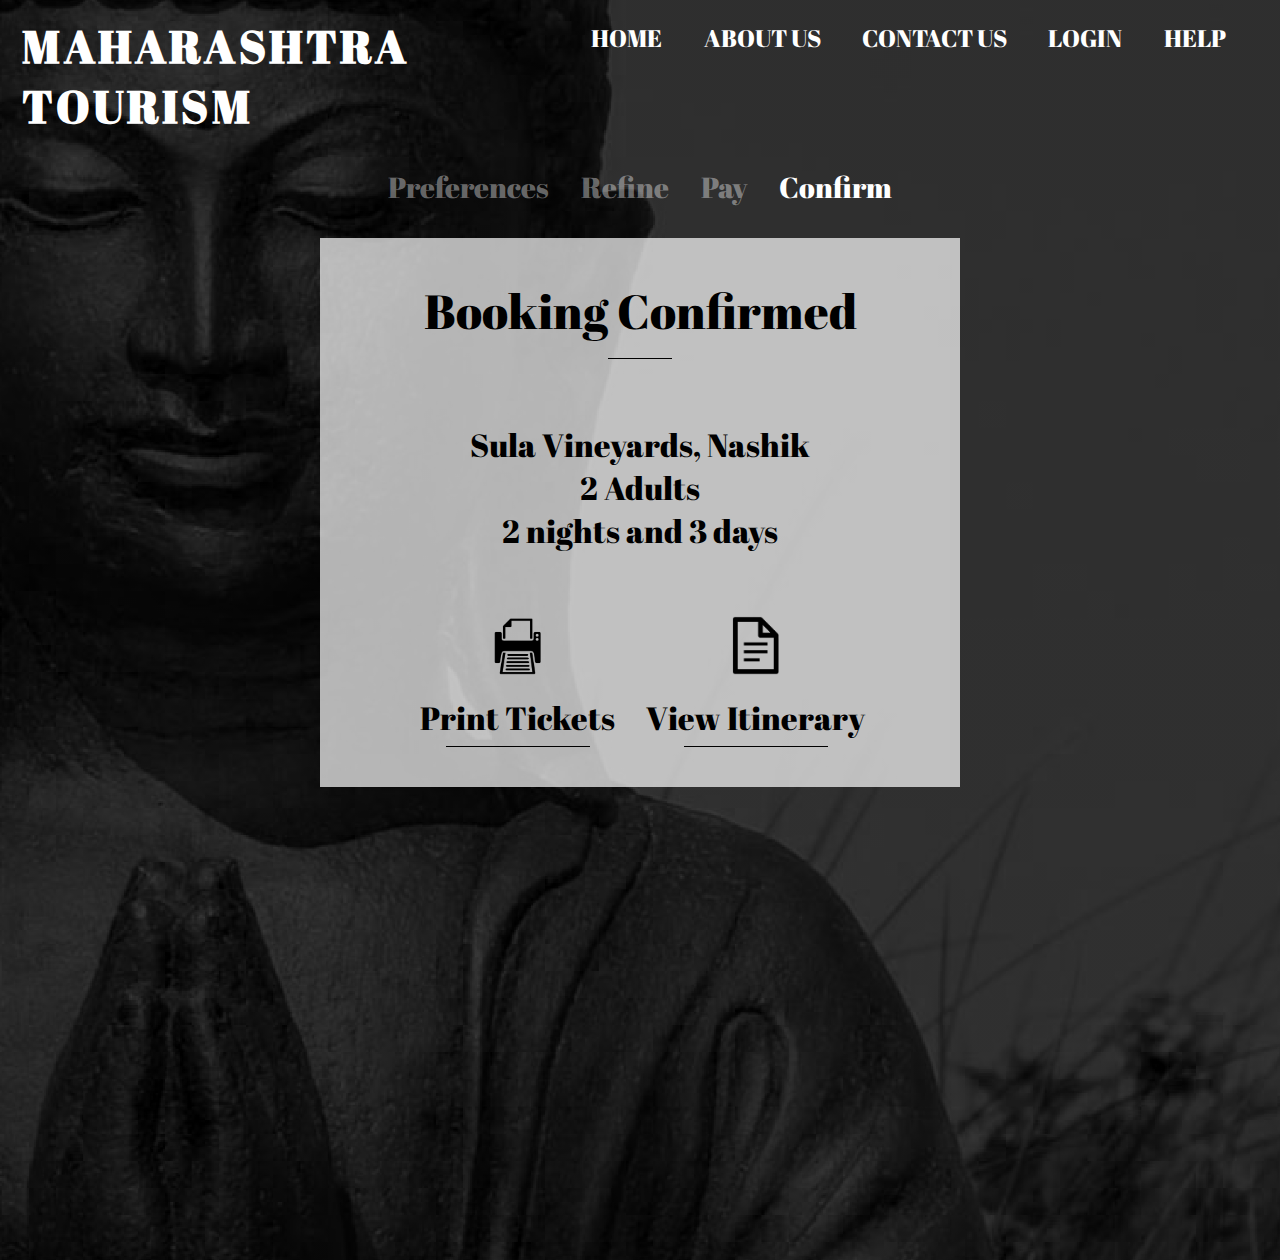
<file: HTML CSS JQuery/confirm.html>
<!DOCTYPE html>
<html lang="en">
<head>
    <meta charset="UTF-8">
    <meta name="viewport" content="width=device-width, initial-scale=1.0">
    <meta http-equiv="X-UA-Compatible" content="ie=edge">
    <title>Refine</title>
</head>
<style>
    @import url('https://fonts.googleapis.com/css?family=Abril+Fatface|Lato:300&display=swap');
    * {
        margin: 0;
        padding: 0;
        box-sizing: border-box;
        font-family: 'Abril Fatface', cursive;
    }
    .section {
        height: 140vh;
    }
    .section-1 {
        background: linear-gradient(to right, rgba(0, 0, 0, 0.7), rgba(0, 0, 0, 0.7)), url('./images/buddha-confirmed.png');
        background-size: cover;
        color: white;
    }
    .header-primary {
        padding-top: 1rem;
        display: flex;
        justify-content: space-between;
    }
    .header-secondary {
        text-transform: uppercase;
        letter-spacing: 0.2rem;
        font-size: 1.4rem;
        padding-left: 1.4rem;
    }
    .navigator {
        display: inline-block;
    }
    .navigator ul {
        list-style-type: none;
        margin: 0.4rem 2.2rem;
    }
    .navigator ul li {
        padding: 0 1.2rem;
        font-size: 1.5rem;
        display: inline-block;
        text-transform: uppercase;
    }

    .heading {
        text-align: center;
    }
    .icons h2, .heading > h1{
        font-size: 3rem;
        font-weight: 100;
        position: relative;
        padding-bottom: 1rem;
    }
    .icons h2:before, .heading > h1:before{
        content: "";
        position: absolute;
        width: 4rem;
        transform: translateX(-50%);
        height: 1px;
        bottom: 0;
        left: 50%;
        border-bottom: 1px solid black;
    }
    .icons h2 {
        font-size: 2rem;
        padding-bottom: 0.5rem;
        padding-top: 1rem;
    }
    .icons h2:before{
        width: 9rem;
    }
    .next h1:before {
        bottom: 1rem;
        width: 2rem;
    }
    .tags {
        margin: 2rem 0;
    }
    .tags ul{
        display: flex;
        font-size: 1.8rem;
        justify-content: center;
        list-style-type: none;
    }
    .tags ul li {
        padding: 0 1rem;
        color: rgba(255, 255 , 255, 0.4);
    }
    .wrapper {
        width: 50%;
        margin: 0 auto;
    }
    .box {
        background-color: rgba(255, 255, 255, 0.7);
        padding: 2.5rem 5rem;
        color: black;
    }
    .box ul {
        list-style-type: none;
    }
    .box p{
        font-family: 'Lato';
        padding: 2rem 0;
        font-size: 1.7rem;
        color: #222;
    }
    .box ul li {
        font-size: 2rem;
        padding: 1rem;
    }
    .destination {
        padding-top: 4rem;
        text-align: center;
    }
    .destination h1{
        font-weight: 100;
    }
    .icons {
        padding-top: 4rem;
    }
    .icon {
        width: 49%;
        display: inline-block;
        margin: 0 auto;
        text-align: center;
    }
    .icon img{
        width: 20%;
        height: auto;
    }
    .ham, .ham-img, .close img{
        display: none;
    }
    @media (max-width: 800px) {
        .wrapper {
            width: 90%;
        }
        .tags ul{
            justify-content: flex-start;
        }
        .navigator {
            background-color: rgba(255, 255, 255, 0.6);
            padding: 1rem;
            position: fixed;
            display: none;
            top: 0;
            right: 0;
        }
        .navigator ul {
            text-align: center;
        }
        .navigator ul li {
            display: block;
            color: black;
            padding: 0.8rem;
        }
        .ham {
            display: block;
            position: fixed;
            top: 4%;
            right: 4%;
            width: 20%;
            text-align: right;
        }
        .ham img, .close img{
            display: inline;
            width: 30%;
            height: auto;
        }
        .close {
            text-align: right;
        }
        .close img {
            width: 5%;
        }
    }
</style>
<script>
    function toggle_nav(){ 
        var x = document.getElementById("ham");
        var y = document.getElementById("nav");
        if(x.style.display == "block") {
            x.style.display = "none";
            y.style.display = "block";
        }
        else if(y.style.display == "block") {
            y.style.display = "none";
            x.style.display = "block";
        }
    }
    function dropdown() {
        console.log("called");
        var x = document.getElementById("drop")
        if(x.style.display == "block") {
            x.style.display = "none";
        }
        else {
            x.style.display = "block";
        }
    }
</script>
<body>
    <div class="section section-1">
        <div class="header-primary">
            <div class="header-secondary">
                <h1> Maharashtra <br> Tourism</h1>
            </div>
            <div onclick='toggle_nav()' id="ham" style="display: block" class="ham">
                <img src="images/icons/ham.png" class="ham-img" alt="">
            </div>
            <div id="nav" class="navigator">
                <div onclick='toggle_nav()' class="close">
                    <img src="images/icons/close.png" >
                </div>
                <ul>
                    <li>Home</li>
                    <li>About Us</li>
                    <li>Contact Us</li>
                    <li>Login</li>
                    <li>Help</li>
                </ul>
            </div>
        </div>
        <div class="tags">
            <ul>
                <li>Preferences</li>
                <li>Refine</li>
                <li>Pay</li>
                <li style="color: white">Confirm</li>
            </ul>
        </div>
        <div class="wrapper">
            <div class="box">
                <div class="heading">
                    <h1>
                        Booking Confirmed
                    </h1>
                </div>
                <div class="destination">
                    <h1>Sula Vineyards, Nashik</h1>
                    <h1>2 Adults</h1>
                    <h1>2 nights and 3 days</h1>
                </div>
                <div class="icons">
                    <div class="icon">
                        <img src="images/icons/printer.png" alt="">
                        <h2>Print Tickets</h2>
                    </div>
                    <div class="icon">
                        <img src="images/icons/view.png">
                        <h2>View Itinerary</h2>
                    </div>
                </div>
            </div>
        </div>
    </div>
</body>
</html>
</file>
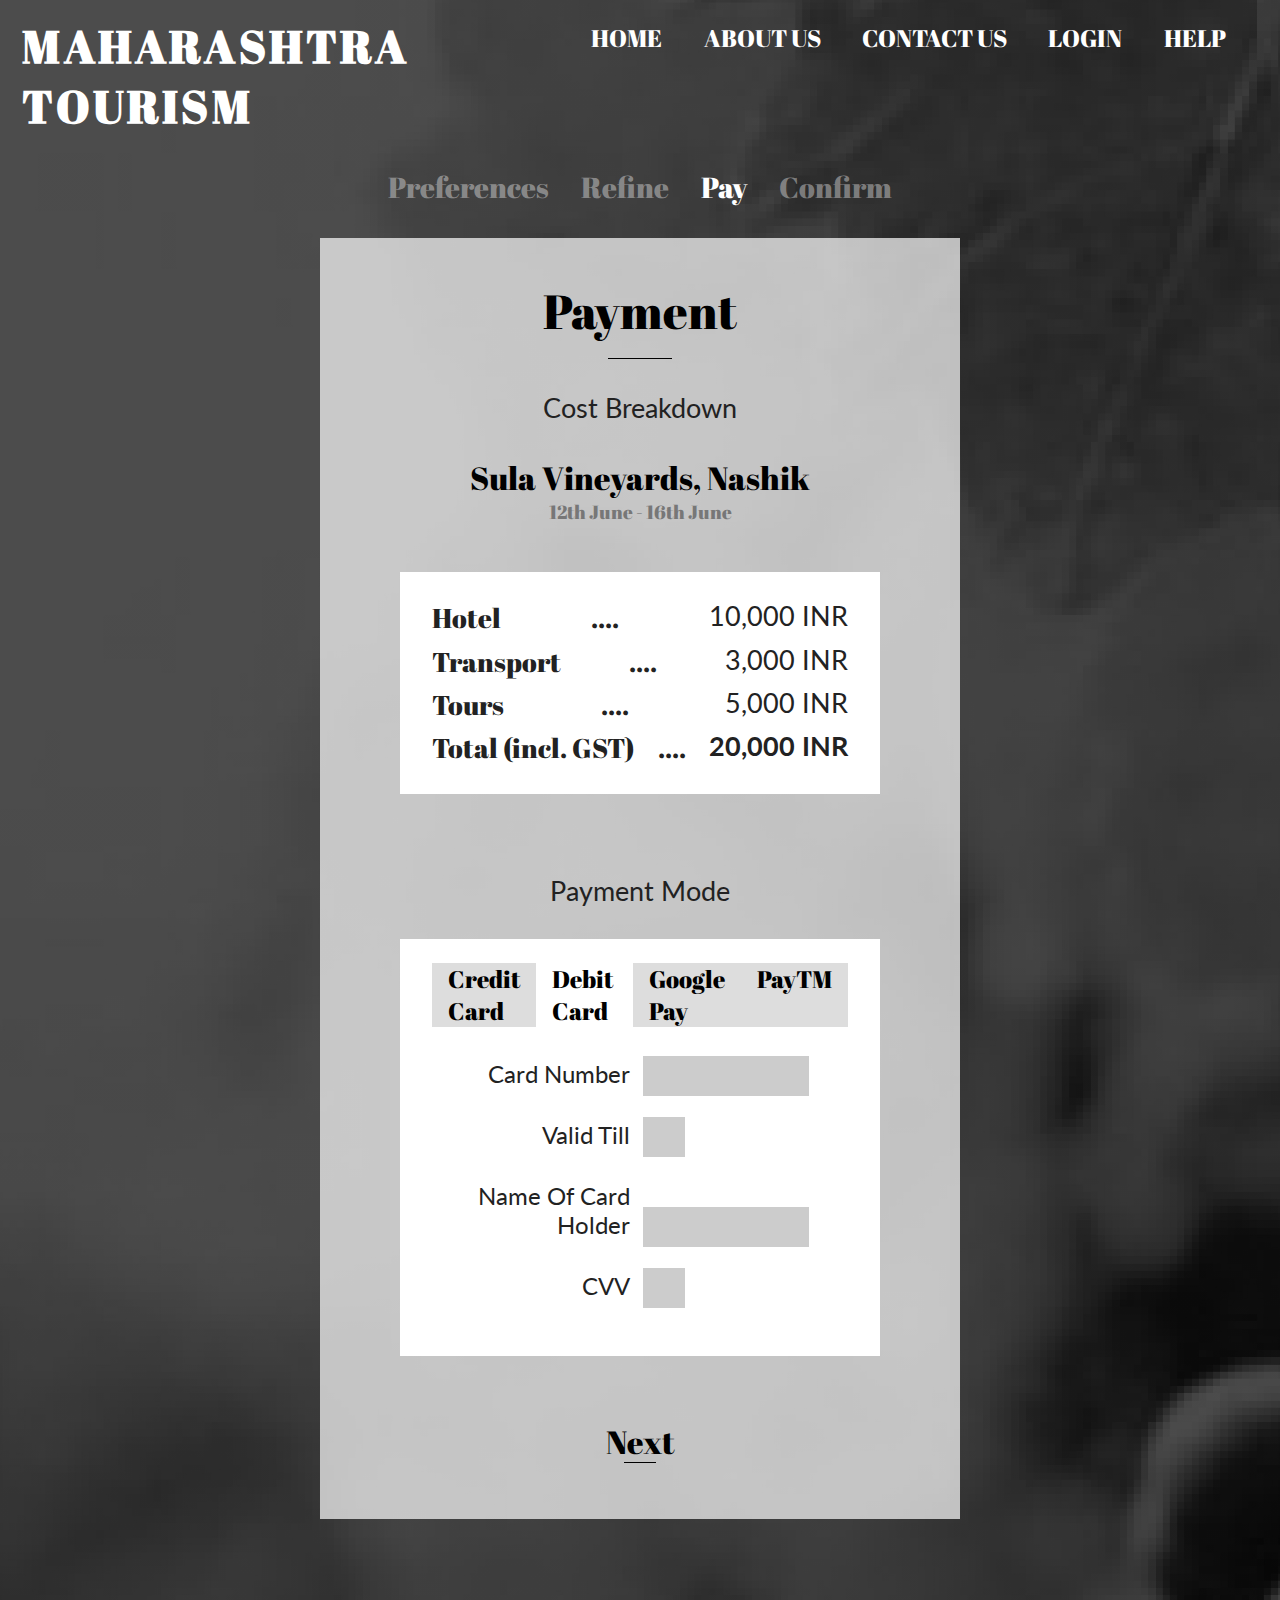
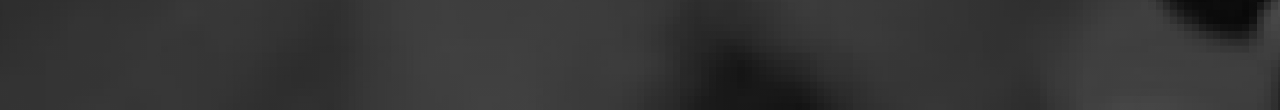
<file: HTML CSS JQuery/pay.html>
<!DOCTYPE html>
<html lang="en">
<head>
    <meta charset="UTF-8">
    <meta name="viewport" content="width=device-width, initial-scale=1.0">
    <meta http-equiv="X-UA-Compatible" content="ie=edge">
    <title>Pay</title>
</head>
<style>
    @import url('https://fonts.googleapis.com/css?family=Abril+Fatface|Lato:300&display=swap');
    * {
        margin: 0;
        padding: 0;
        box-sizing: border-box;
        font-family: 'Abril Fatface', cursive;
    }
    .section {
        height: 190vh;
    }
    .section-1 {
        background: linear-gradient(to right, rgba(0, 0, 0, 0.7), rgba(0, 0, 0, 0.7)), url('./images/grapes-2-grey.jpg');
        background-size: cover;
        color: white;
    }
    .header-primary {
        padding-top: 1rem;
        display: flex;
        justify-content: space-between;
    }
    .header-secondary {
        text-transform: uppercase;
        letter-spacing: 0.2rem;
        font-size: 1.4rem;
        padding-left: 1.4rem;
    }
    .navigator {
        display: inline-block;
    }
    .navigator ul {
        list-style-type: none;
        margin: 0.4rem 2.2rem;
    }
    .navigator ul li {
        padding: 0 1.2rem;
        font-size: 1.5rem;
        display: inline-block;
        text-transform: uppercase;
    }

    .heading {
        text-align: center;
    }
    .next h1, .heading > h1{
        font-size: 3rem;
        font-weight: 100;
        position: relative;
        padding-bottom: 1rem;
    }
    .next h1:before, .heading > h1:before{
        content: "";
        position: absolute;
        width: 4rem;
        transform: translateX(-50%);
        height: 1px;
        bottom: 0;
        left: 50%;
        border-bottom: 1px solid black;
    }
    .next h1:before {
        bottom: 1rem;
        width: 2rem;
    }
    .tags {
        margin: 2rem 0;
    }
    .tags ul{
        display: flex;
        font-size: 1.8rem;
        justify-content: center;
        list-style-type: none;
    }
    .tags ul li {
        padding: 0 1rem;
        color: rgba(255, 255 , 255, 0.4);
    }
    .wrapper {
        width: 50%;
        margin: 0 auto;
    }
    .box {
        background-color: rgba(255, 255, 255, 0.7);
        padding: 2.5rem 5rem;
        color: black;
    }
    .box ul {
        list-style-type: none;
    }
    .box p{
        font-family: 'Lato';
        padding: 2rem 0;
        font-size: 1.7rem;
        color: #222;
    }
    .box ul li {
        font-size: 2rem;
        padding: 1rem;
    }
    .details {
        margin-bottom: 3rem;
    }
    .details h1,h3{
        font-weight: 100;
    }
    .details h3 {
        color: #777;
    }
    .next {
        text-align: center;
        margin-top: 4rem;
    }
    .next a {
        text-decoration: none;
        color: inherit;
    }
    .next h1 {
        font-weight: 100;
        font-size: 2rem;
    }
    .box-2 {
        background-color: white;
        padding: 1.5rem 2rem;
    }
    .cost {
        display: flex;
        justify-content: space-between;
        padding: 0.2rem 0;
    }
    .cost p{
        font-family: 'Abril Fatface', cursive;
        padding: 0;
    }
    .mode {
        display: flex;
        justify-content: space-between;
    }
    .mode h2 {
        background-color: #ddd;
        padding: 0 1rem;
        font-weight: 100;
    }
    .t-input {
        border: 1px solid #ccc;
        /* padding: 0.7rem 0; */
        padding: 0.6rem 0.3rem;
        font-family: 'Lato';
        font-size: 1rem;
        width: 40%;
        cursor: pointer;
        background-color: #ccc;
    }
    .info {
        padding: 1rem 0;
    }
    .info div{ 
        display: inline-block;
        width: 50%;
        text-align: right;
        /* padding-right: 0.3rem; */
        padding: 1rem 0.6rem;
    }
    .info p {
        padding: 0;
        font-size: 1.5rem;    
    }
    .ham, .ham-img, .close img{
        display: none;
    }
    @media (max-width: 800px) {
        .tags ul{
            justify-content: flex-start;
        }
        .navigator {
            background-color: rgba(255, 255, 255, 0.6);
            padding: 1rem;
            position: fixed;
            display: none;
            top: 0;
            right: 0;
        }
        .navigator ul {
            text-align: center;
        }
        .navigator ul li {
            display: block;
            color: black;
            padding: 0.8rem;
        }
        .ham {
            display: block;
            position: fixed;
            top: 4%;
            right: 4%;
            width: 20%;
            text-align: right;
        }
        .ham img, .close img{
            display: inline;
            width: 30%;
            height: auto;
        }
        .close {
            text-align: right;
        }
        .close img {
            width: 5%;
        }
        .wrapper {
            width: 90%;
        }
    }
</style>
<script>
    function toggle_nav(){ 
        var x = document.getElementById("ham");
        var y = document.getElementById("nav");
        if(x.style.display == "block") {
            x.style.display = "none";
            y.style.display = "block";
        }
        else if(y.style.display == "block") {
            y.style.display = "none";
            x.style.display = "block";
        }
    }
    function dropdown() {
        console.log("called");
        var x = document.getElementById("drop")
        if(x.style.display == "block") {
            x.style.display = "none";
        }
        else {
            x.style.display = "block";
        }
    }

    function magic(id, value) {
        document.getElementById(id).value = value;
    }
</script>
<body>
    <div class="section section-1">
        <div class="header-primary">
            <div class="header-secondary">
                <h1> Maharashtra <br> Tourism</h1>
            </div>
            <div onclick='toggle_nav()' id="ham" style="display: block" class="ham">
                <img src="images/icons/ham.png" class="ham-img" alt="">
            </div>
            <div id="nav" class="navigator">
                <div onclick='toggle_nav()' class="close">
                    <img src="images/icons/close.png" >
                </div>
                <ul>
                    <li>Home</li>
                    <li>About Us</li>
                    <li>Contact Us</li>
                    <li>Login</li>
                    <li>Help</li>
                </ul>
            </div>
        </div>
        <div class="tags">
            <ul>
                <li>Preferences</li>
                <li>Refine</li>
                <li style="color: white">Pay</li>
                <li>Confirm</li>
            </ul>
        </div>
        <div class="wrapper">
            <div class="box">
                <div class="heading">
                    <h1>
                        Payment
                    </h1>
                    <p>Cost Breakdown</p>
                    <div class="details">
                        <h1>Sula Vineyards, Nashik</h1>
                        <h3>12th June - 16th June</h3>
                    </div>
                </div>
                <div class="box-2">
                    <div class="cost">
                        <p>Hotel</p>
                        <p style="font-weight: 100">....</p>
                        <p style="font-family: 'Lato';">10,000 INR</p>
                    </div>
                    <div class="cost">
                        <p>Transport</p>
                        <p style="font-weight: 100">....</p>
                        <p style="font-family: 'Lato';">3,000 INR</p>
                    </div>
                    <div class="cost">
                        <p>Tours</p>
                        <p style="font-weight: 100">....</p>
                        <p style="font-family: 'Lato';">5,000 INR</p>
                    </div>
                    <div class="cost">
                        <p>Total (incl. GST)</p>
                        <p style="font-weight: 100">....    </p>
                        <p style="font-family: 'Lato'; font-weight: bold;">20,000 INR</p>
                    </div>
                    
                </div>
                <p style="text-align: center; padding-top: 5rem;">Payment Mode</p>
                <div class="box-2">
                    <div class="mode">
                        <h2>Credit Card</h2>
                        <h2 style="background-color: transparent;">Debit Card</h2>
                        <h2>Google Pay</h2>
                        <h2>PayTM</h2>
                    </div>
                    <div class="info">
                        <div>
                            <p>Card Number</p>
                        </div>
                        <input id="t-input" onclick='magic("t-input", "1234 4567 6789 9101")' class="t-input" type="text">
                        <div>
                            <p>Valid Till</p>
                        </div>
                        <input id="t-input2" style="width: 10%" onclick='magic("t-input2", "4/24")' class="t-input" type="text">
                        <div>
                            <p>Name Of Card Holder</p>
                        </div>
                        <input id="t-input3" onclick='magic("t-input3", "Diya Paode")' class="t-input" type="text">
                        <div>
                            <p>CVV</p>
                        </div>
                        <input id="t-input4" style="width: 10%" onclick='magic("t-input4", "123")' class="t-input" type="password">
                    </div>
                </div>
                <div class="next">
                    <a href="confirm.html">
                        <h1>Next</h1>
                    </a>
                </div>
            </div>
        </div>
    </div>
</body>
</html>
</file>
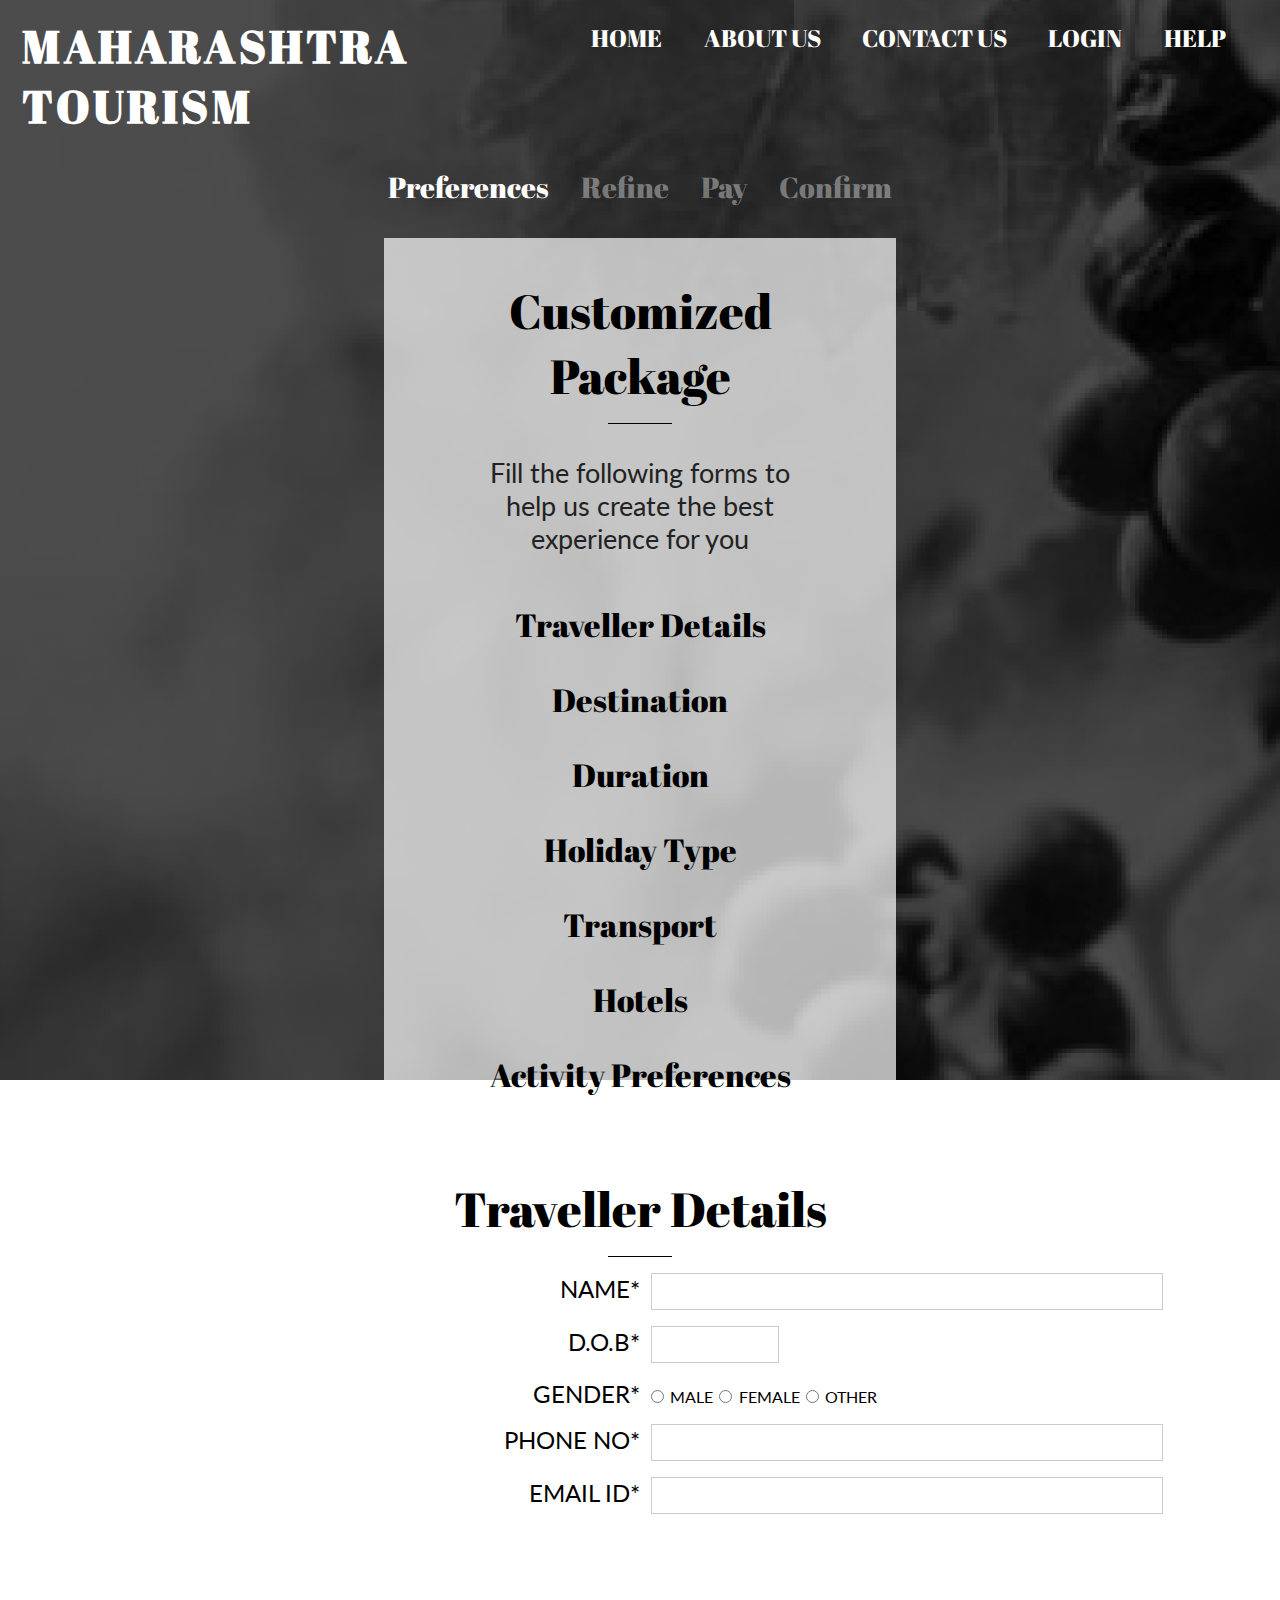
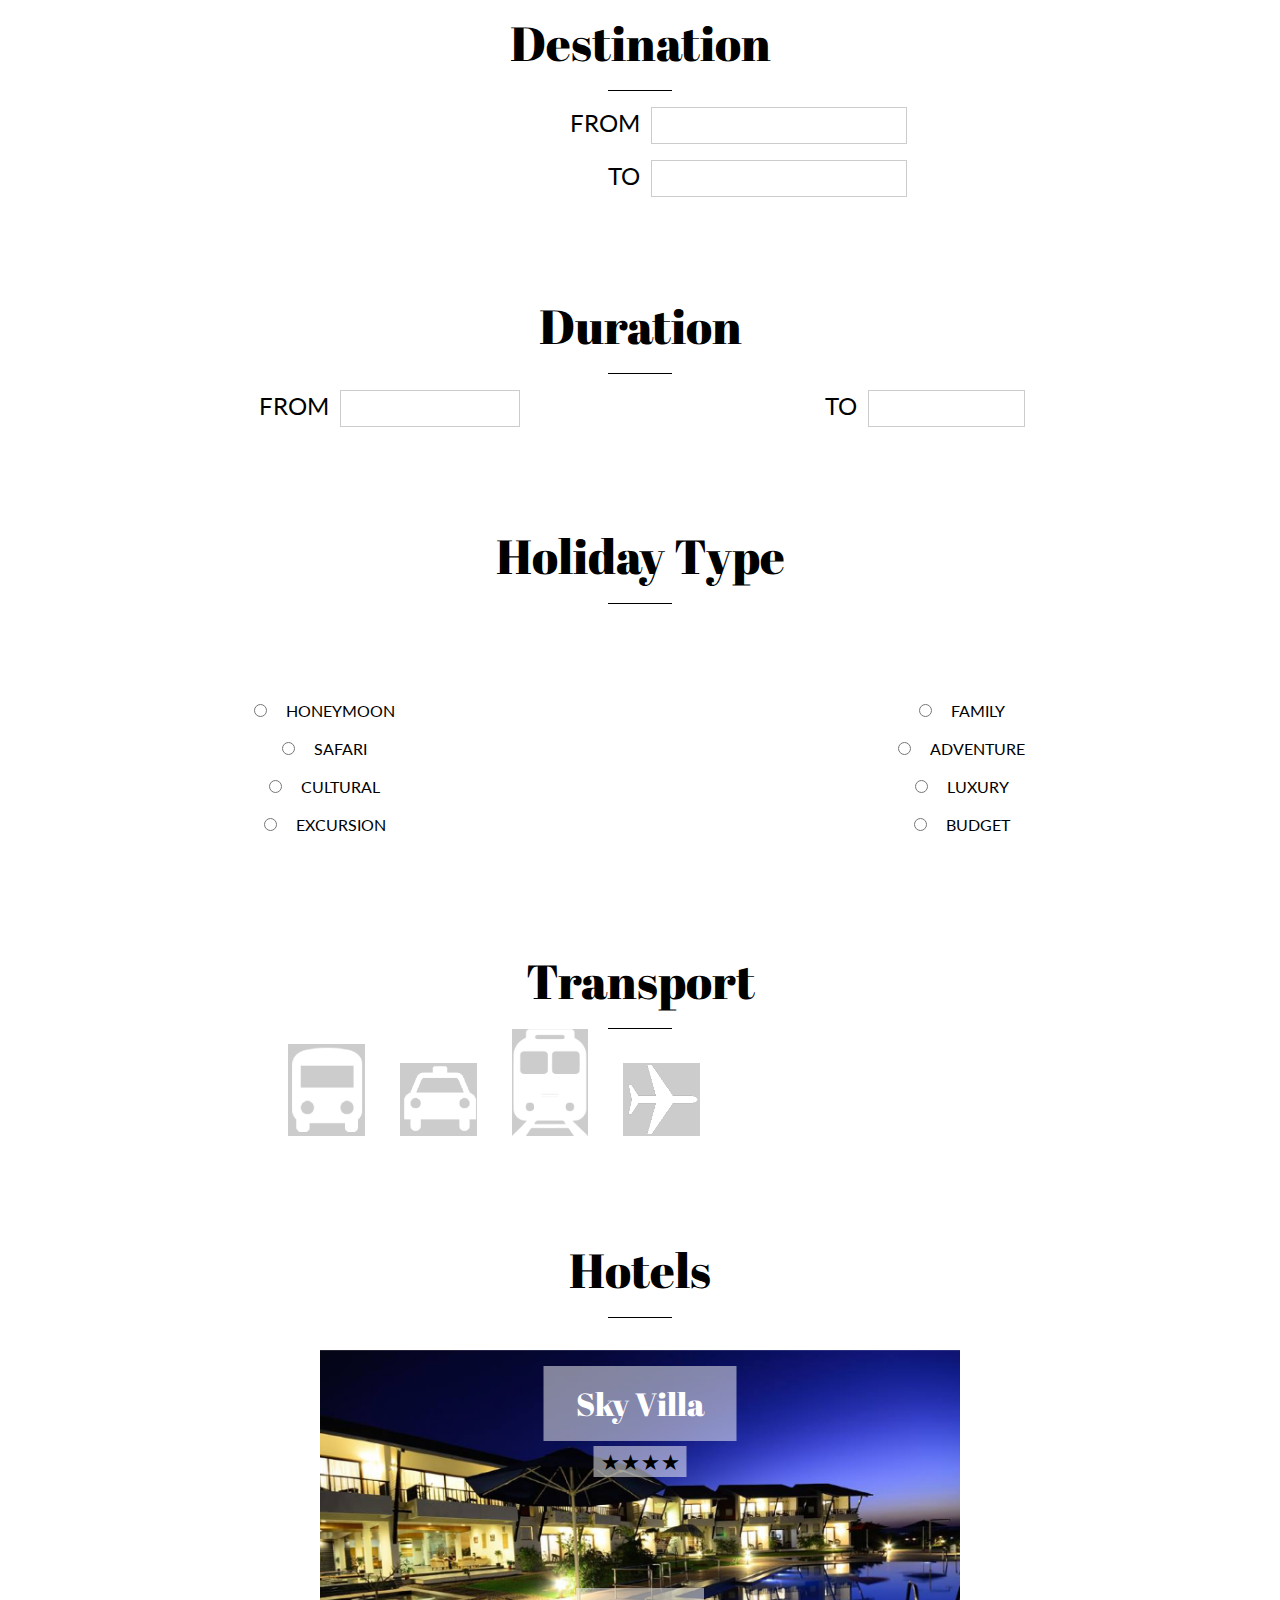
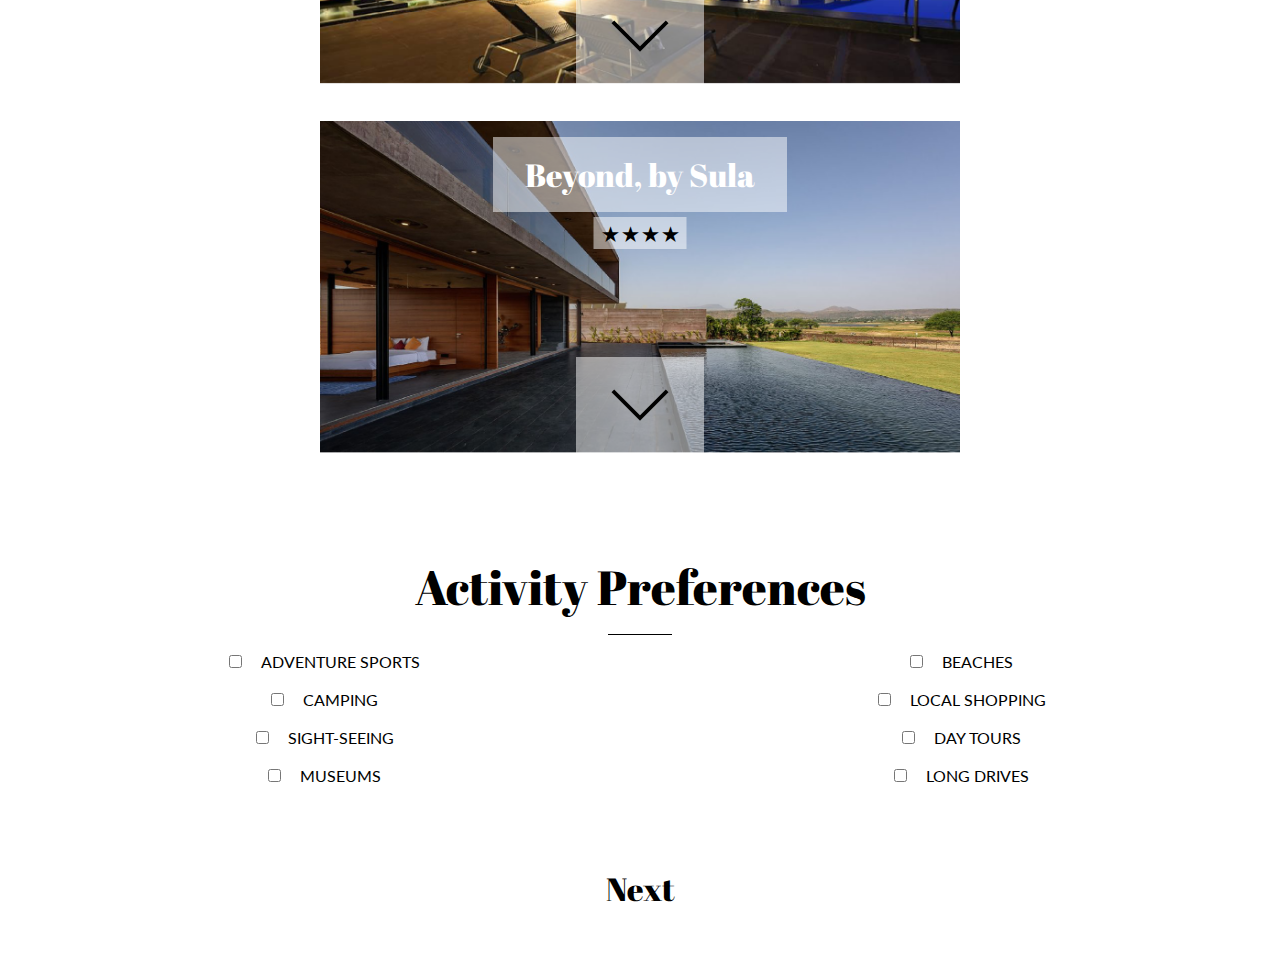
<file: HTML CSS JQuery/preferences.html>
<!DOCTYPE html>
<html lang="en">
<head>
<meta charset="UTF-8">
<meta name="viewport" content="width=device-width, initial-scale=1.0">
<meta http-equiv="X-UA-Compatible" content="ie=edge">
<title>Preferences</title>
</head>

<style>
@import url('https://fonts.googleapis.com/css?family=Abril+Fatface|Lato:300&display=swap');
* {
    margin: 0;
    padding: 0;
    box-sizing: border-box;
    font-family: 'Abril Fatface', cursive;
}
.section {
    height: 120vh;
}
.section-1 {
    background: linear-gradient(to right, rgba(0, 0, 0, 0.7), rgba(0, 0, 0, 0.7)), url('./images/grapes-2-grey.jpg');
    background-size: cover;
    color: white;
}
.header-primary {
    padding-top: 1rem;
    display: flex;
    justify-content: space-between;
}
.header-secondary {
    text-transform: uppercase;
    letter-spacing: 0.2rem;
    font-size: 1.4rem;
    padding-left: 1.4rem;
}
.navigator {
    display: inline-block;
}
.navigator ul {
    list-style-type: none;
    margin: 0.4rem 2.2rem;
}
.navigator ul li {
    padding: 0 1.2rem;
    font-size: 1.5rem;
    display: inline-block;
    text-transform: uppercase;
}
.heading {
    text-align: center;
}
.forms > h1, .heading h1 {
    font-size: 3rem;
    font-weight: 100;
    position: relative;
    padding-bottom: 1rem;
}
.forms > h1:before, .heading h1:before {
    content: "";
    position: absolute;
    width: 4rem;
    transform: translateX(-50%);
    height: 1px;
    bottom: 0;
    left: 50%;
    border-bottom: 1px solid black;
}
.tags {
    margin: 2rem 0;
}
.tags ul {
    display: flex;
    font-size: 1.8rem;
    justify-content: center;
    list-style-type: none;
}
.tags ul li {
    padding: 0 1rem;
    color: rgba(255, 255 , 255, 0.4);
}
.wrapper {
    width: 40%;
    margin: 0 auto;
}
.box {
    background-color: rgba(255, 255, 255, 0.7);
    padding: 2.5rem 5rem;
    color: black;
}
.box ul {
    list-style-type: none;
}
.box p {
    font-family: 'Lato';
    padding: 2rem 0;
    font-size: 1.7rem;
    color: #222;
}
.box ul li {
    font-size: 2rem;
    padding: 1rem;
}
.forms {
    text-align: center;
    margin-top: 6rem;
}
.form {
    margin-top: 1rem;
    text-align: left;
}
.form > p {
    display: inline-block;
    font-family: 'Lato';
    font-size: 1.5rem;
    margin-right: 0.5rem;
    text-transform: uppercase;
    width: 50%;
    text-align: right;
}
.t-input {
    border: 1px solid #ccc;
    padding: 0.5rem;
    font-family: 'Lato';
    font-size: 1rem;
}
.form > span > p {
    display: inline-block;
    font-family: 'Lato';
    text-transform: uppercase;
}
.form > span {
    padding: 0.2rem;
}
.auto-fix {
    width: 10%;
    height: auto;
    background-color: #ccc;
    margin-left: 2rem;
}
.transport {
    width: 60%;
    margin: 0 auto;
    text-align: left;
}
.travels {
    margin-top: 1rem;
}
.travels h2 {
    font-weight: 100;
    display: inline-block;
}
.travels img {
    height: 1rem;
    width: auto;
}
.travel {
    background-color: #ddd;
    margin: 1rem 0;
    padding: 1rem 2rem;
}
.travel-info {
    background-color: #eee;
    margin-top: 0;
    padding: 1rem 2rem;
}
.travel-info p {
    font-family: 'Lato';
}
.travel-info h2 {
    font-family: 'Lato';
}
.hotel {
    width: 50%;
    margin: 2rem auto;
    position: relative;
}
.hotel img {
    width: 50vw;
    height: auto;
}
.caption {
    position: absolute;
    left: 50%;
    transform: translateX(-50%);
    background-color: rgba(255, 255, 255, 0.5);
    padding: 1rem 2rem;
    margin-top: 1rem;
    color: white;
}
.caption-1 {
    top: 0;
}
.caption h1 {
    font-weight: 100;
}
.caption-2 {
    top: 5rem;
    margin: 1rem 0;
    padding: 0.2rem 0.5rem;
    color: black;
}
.caption-3 {
    bottom: 0;
}
.caption-3 img {
    width: 4rem;
    height: auto;
}
.shit {
    display: flex;
}
.fac img {
    width: 10%;
    height: auto;
}
.shit {
    justify-content: space-between;
}
.shit h1 {
    font-family: 'Lato';
    padding: 0.4rem;
    display: flex;
    justify-content: space-evenly;
}
.col {
    width: 40%;/* margin:0 auto; */
}
.shit p {
    font-family: 'Lato';
    padding: 0.5rem;
}
.shit .col {
    background-color: #eee;
    padding: 1rem 2rem;
}
.fac {
    background-color: #eee;
    width: 100%;
    margin: 2rem auto;
}
.next {
    text-align: center;
    margin-top: 4rem;
    margin-bottom: 4rem;
}
.next a {
    text-decoration: none;
    color: inherit;
}
.next h1 {
    font-weight: 100;
    font-size: 2rem;
}
.ham, .ham-img, .close img {
    display: none;
}

@media (max-width: 800px) {
.navigator {
    background-color: rgba(255, 255, 255, 0.6);
    padding: 1rem;
    position: fixed;
    display: none;
    top: 0;
    right: 0;
}
.ham {
    display: block;
    position: fixed;
    top: 4%;
    right: 4%;
    width: 20%;
    text-align: right;
}
.ham img, .close img {
    display: inline;
    width: 30%;
    height: auto;
}
.close {
    text-align: right;
}
.close img {
    width: 5%;
}
.navigator ul {
    text-align: center;
}
.navigator ul li {
    display: block;
    color: black;
    padding: 0.8rem;
}
.tags ul {
    justify-content: flex-start;
}
.section {
    height: 140vh;
}
.wrapper {
    width: 80%;
    margin: 0 auto;
}
.box {
    background-color: rgba(255, 255, 255, 0.7);
    padding: 2.5rem 5rem;
    color: black;
}
.box ul {
    list-style-type: none;
}
.box p {
    font-family: 'Lato';
    padding: 2rem 0;
    font-size: 1.7rem;
    color: #222;
}
.box ul li {
    font-size: 2rem;
    padding: 1rem;
}
.fac img {
    width: 10%;
    height: auto;
}
.hotel {
    width: 90%;
}
.hotel > img {
    width: 100%;
}
}
</style>
<script>
    function magic(id, value) {
        document.getElementById(id).value = value;
    }
    function toggle_shit(id) {
        var x = document.getElementById(id);
        if(x.style.display == "block") {
            x.style.display = "none";
        }
        else {
            x.style.display = "block";
        }
    }
    function toggle_nav(){ 
        var x = document.getElementById("ham");
        var y = document.getElementById("nav");
        if(x.style.display == "block") {
            x.style.display = "none";
            y.style.display = "block";
        }
        else if(y.style.display == "block") {
            y.style.display = "none";
            x.style.display = "block";
        }
    }
</script>
<body>
<div class="section section-1">
  <div class="header-primary">
    <div class="header-secondary">
      <h1> Maharashtra <br>
        Tourism</h1>
    </div>
    <div onclick='toggle_nav()' id="ham" style="display: block" class="ham"> <img src="images/icons/ham.png" class="ham-img" alt=""> </div>
    <div class="navigator" id="nav">
      <div onclick='toggle_nav()' class="close"> <img src="images/icons/close.png" > </div>
      <ul>
        <li>Home</li>
        <li>About Us</li>
        <li>Contact Us</li>
        <li>Login</li>
        <li>Help</li>
      </ul>
    </div>
  </div>
  <div class="tags">
    <ul>
      <li style="color: white">Preferences</li>
      <li>Refine</li>
      <li>Pay</li>
      <li>Confirm</li>
    </ul>
  </div>
  <div class="wrapper">
    <div class="box">
      <div class="heading">
        <h1> Customized Package </h1>
        <p>Fill the following forms to help us create the best experience for you</p>
        <ul>
          <a style="text-decoration: none; color: inherit;" href="#traveller">
          <li>Traveller Details</li>
          </a>
          <li>Destination</li>
          <li>Duration</li>
          <li>Holiday Type</li>
          <li>Transport</li>
          <li>Hotels</li>
          <li>Activity Preferences</li>
        </ul>
      </div>
    </div>
  </div>
</div>
<div id="traveller" class="forms">
  <h1>Traveller Details</h1>
  <div class="form">
    <p>Name*</p>
    <input onclick='magic("input-1", "Diya Paode")' id="input-1" style="width: 40%" class="t-input" type="text">
  </div>
  <div class="form">
    <p>D.O.B*</p>
    <input onclick='magic("input-2", "24-10-2000")' id="input-2" style="width: 10%;" class="t-input" type="text">
  </div>
  <div class="form">
    <p>Gender*</p>
    <input type="radio">
    <span>
    <p>Male</p>
    </span>
    <input type="radio">
    <span>
    <p>Female</p>
    </span>
    <input type="radio">
    <span>
    <p>Other</p>
    </span> </div>
  <div class="form">
    <p>Phone No*</p>
    <input onclick='magic("input-3", "9920133431")' id="input-3" style="width: 40%;" class="t-input" type="text">
  </div>
  <div class="form">
    <p>Email ID*</p>
    <input onclick='magic("input-4", "diya.paode16@gmail.com")' id="input-4" style="width: 40%;" class="t-input" type="text">
  </div>
</div>
<div id="destination" class="forms">
  <h1>Destination</h1>
  <div class="form">
    <p>From</p>
    <input onclick='magic("input-5", "Mumbai")' id="input-5" style="width: 20%;" class="t-input" type="text">
  </div>
  <div class="form">
    <p>To</p>
    <input onclick='magic("input-6", "Nashik")' id="input-6" style="width: 20%;" class="t-input" type="text">
  </div>
</div>
<div id="duration" class="forms">
  <h1>Duration</h1>
  <div style="display: flex; justify-content: space-evenly;">
    <div class="form">
      <p style="width:30%">From</p>
      <input onclick='magic("input-7", "12/6/19")' id="input-7" style="width: 60%;" class="t-input" type="text">
    </div>
    <div class="form">
      <p style="width: 30%">To</p>
      <input onclick='magic("input-8", "16/6/19")' id="input-8" style="width: 60%;" class="t-input" type="text">
    </div>
  </div>
</div>
<div id="destination" class="forms">
  <h1>Holiday Type</h1>
  <div style="margin-top: 5rem;">
    <div style="width: 50%; display: inline-block;">
      <div style="margin: 1rem;">
        <input type="radio" style="margin-right: 1rem;">
        <label style="font-family: Lato; text-transform: uppercase">Honeymoon</label>
      </div>
      <div style="margin: 1rem;">
        <input type="radio" style="margin-right: 1rem;">
        <label style="font-family: Lato; text-transform: uppercase">Safari</label>
      </div>
      <div style="margin: 1rem;">
        <input type="radio" style="margin-right: 1rem;">
        <label style="font-family: Lato; text-transform: uppercase">Cultural</label>
      </div>
      <div style="margin: 1rem;">
        <input type="radio" style="margin-right: 1rem;">
        <label style="font-family: Lato; text-transform: uppercase">Excursion</label>
      </div>
    </div>
    <div style="width: 49%; display: inline-block;">
      <div style="margin: 1rem;">
        <input type="radio" style="margin-right: 1rem;">
        <label style="font-family: Lato; text-transform: uppercase">Family</label>
      </div>
      <div style="margin: 1rem;">
        <input type="radio" style="margin-right: 1rem;">
        <label style="font-family: Lato; text-transform: uppercase">Adventure</label>
      </div>
      <div style="margin: 1rem;">
        <input type="radio" style="margin-right: 1rem;">
        <label style="font-family: Lato; text-transform: uppercase">Luxury</label>
      </div>
      <div style="margin: 1rem;">
        <input type="radio" style="margin-right: 1rem;">
        <label style="font-family: Lato; text-transform: uppercase">Budget</label>
      </div>
    </div>
  </div>
  <div id="transport" class="forms">
    <h1>Transport</h1>
    <div class="transport"> <img onclick='toggle_shit("travels")' src="images/transport icons/bus.png" class="auto-fix" height="100", width="100"> <img src="images/transport icons/car.png" class="auto-fix" height="100" width="100"> <img src="images/transport icons/train.png" class="auto-fix" height="100" width="100"> <img src="images/transport icons/plane.png" class="auto-fix">
      <div id="travels" style="display: none;" class="travels">
        <div class="travel">
          <h2>Jabbar Travels</h2>
          <img src="images/icons/arrow-down.png" style="margin: 0.7rem 0 0 0;" align="right"> </div>
        <div onclick='toggle_shit("travel-info")' class="travel" style="margin-bottom: 0;">
          <h2>VRL Travels</h2>
          <img src="images/icons/arrow-down.png" style="margin: 0.7rem 0 0 0;" align="right"> </div>
        <div style="display:none" id="travel-info" class="travel-info">
          <p>Volvo Multi-Axle I-Shift A/C Sleeper (2+1)</p>
          <h2>18:50 Chembur (E) - 22:00 WAKAD-HINJEWADI</h2>
        </div>
        <div class="travel">
          <h2>Orange Tours and Travels</h2>
          <img src="images/icons/arrow-down.png" style="margin: 0.7rem 0 0 0;" align="right"> </div>
      </div>
    </div>
    <div id="hotels" class="forms">
      <h1>Hotels</h1>
      <div class="hotel"> <img src="images/hotels/sky-villa.png">
        <div class="caption caption-1">
          <h1>Sky Villa</h1>
        </div>
        <div class="caption caption-2">
          <h3>&#9733; &#9733; &#9733; &#9733;</h3>
        </div>
        <div onclick='toggle_shit("garbage-bag")' class="caption caption-3"> <img src="images/icons/arrow-down.png" alt=""> </div>
        <div class="garbage-bag" style="display: none" id="garbage-bag">
          <div class="shit">
            <div class="col">
              <h1>King Room</h1>
              <p>One Double Bed</p>
              <p>Air Conditioning</p>
              <p>Flat Screen TV</p>
              <h1>INR 15,000</h1>
            </div>
            <div class="col">
              <h1>Twin Room</h1>
              <p>Two Single Beds</p>
              <p>Air Conditioning</p>
              <p>Flat Screen TV</p>
              <h1>INR 14,000</h1>
            </div>
          </div>
          <div class="fac"> <img src="images/facilities/wifi.png"> <img src="images/facilities/parking.png"> <img src="images/facilities/gym.png"> <img src="images/facilities/bar.png"> </div>
        </div>
      </div>
      <div class="hotel"> <img src="images/hotels/beyond.png">
        <div class="caption caption-1">
          <h1>Beyond, by Sula</h1>
        </div>
        <div class="caption caption-2">
          <h3>&#9733; &#9733; &#9733; &#9733;</h3>
        </div>
        <div onclick='toggle_shit("garbage-bag")' class="caption caption-3"> <img src="images/icons/arrow-down.png" alt=""> </div>
      </div>
    </div>
  </div>
  <div id="activities" class="forms">
    <h1>Activity Preferences</h1>
    <div style="width: 50%; display: inline-block;">
      <div style="margin: 1rem;">
        <input type="checkbox" style="margin-right: 1rem;">
        <label style="font-family: Lato; text-transform: uppercase">Adventure Sports</label>
      </div>
      <div style="margin: 1rem;">
        <input type="checkbox" style="margin-right: 1rem;">
        <label style="font-family: Lato; text-transform: uppercase">Camping</label>
      </div>
      <div style="margin: 1rem;">
        <input type="checkbox" style="margin-right: 1rem;">
        <label style="font-family: Lato; text-transform: uppercase">Sight-seeing</label>
      </div>
      <div style="margin: 1rem;">
        <input type="checkbox" style="margin-right: 1rem;">
        <label style="font-family: Lato; text-transform: uppercase">Museums</label>
      </div>
    </div>
    <div style="width: 49%; display: inline-block;">
      <div style="margin: 1rem;">
        <input type="checkbox" style="margin-right: 1rem;">
        <label style="font-family: Lato; text-transform: uppercase">Beaches</label>
      </div>
      <div style="margin: 1rem;">
        <input type="checkbox" style="margin-right: 1rem;">
        <label style="font-family: Lato; text-transform: uppercase">Local Shopping</label>
      </div>
      <div style="margin: 1rem;">
        <input type="checkbox" style="margin-right: 1rem;">
        <label style="font-family: Lato; text-transform: uppercase">Day tours</label>
      </div>
      <div style="margin: 1rem;">
        <input type="checkbox" style="margin-right: 1rem;">
        <label style="font-family: Lato; text-transform: uppercase">Long Drives</label>
      </div>
    </div>
  </div>
  <div class="next"> <a href="refine.html">
    <h1>Next</h1>
    </a> </div>
</div>
</body>
</html>
</file>
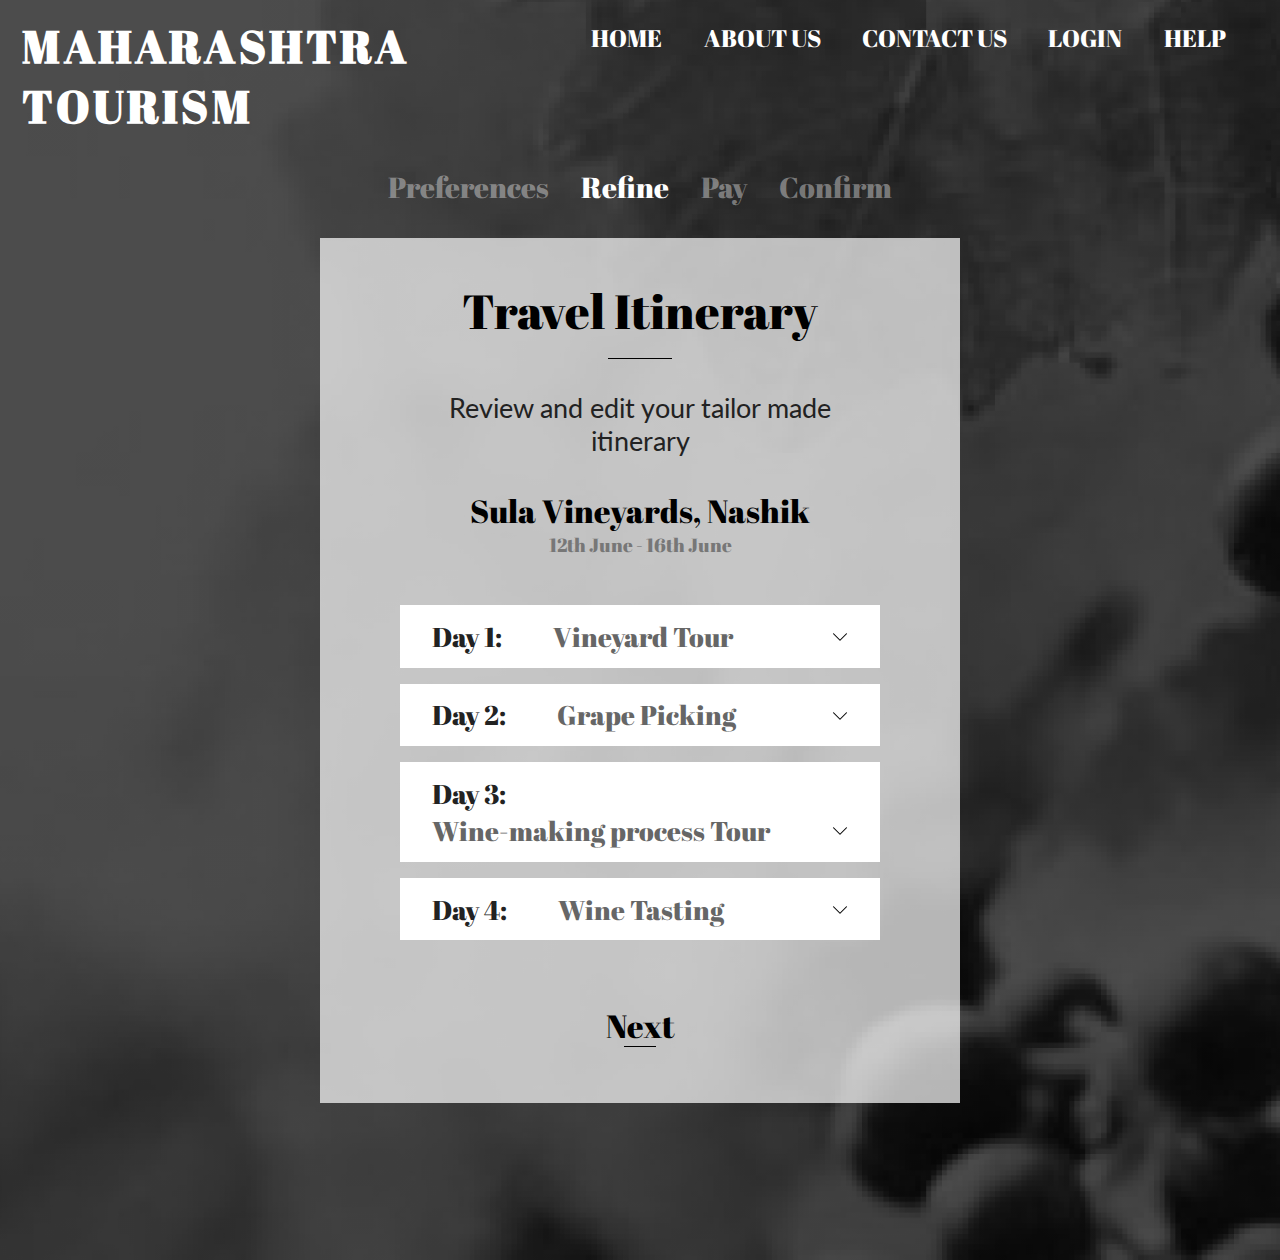
<file: HTML CSS JQuery/refine.html>
<!DOCTYPE html>
<html lang="en">
<head>
    <meta charset="UTF-8">
    <meta name="viewport" content="width=device-width, initial-scale=1.0">
    <meta http-equiv="X-UA-Compatible" content="ie=edge">
    <title>Refine</title>
</head>
<style>
    @import url('https://fonts.googleapis.com/css?family=Abril+Fatface|Lato:300&display=swap');
    * {
        margin: 0;
        padding: 0;
        box-sizing: border-box;
        font-family: 'Abril Fatface', cursive;
    }
    .section {
        height: 140vh;
    }
    .section-1 {
        background: linear-gradient(to right, rgba(0, 0, 0, 0.7), rgba(0, 0, 0, 0.7)), url('./images/grapes-2-grey.jpg');
        background-size: cover;
        color: white;
    }
    .header-primary {
        padding-top: 1rem;
        display: flex;
        justify-content: space-between;
    }
    .header-secondary {
        text-transform: uppercase;
        letter-spacing: 0.2rem;
        font-size: 1.4rem;
        padding-left: 1.4rem;
    }
    .navigator {
        display: inline-block;
    }
    .navigator ul {
        list-style-type: none;
        margin: 0.4rem 2.2rem;
    }
    .navigator ul li {
        padding: 0 1.2rem;
        font-size: 1.5rem;
        display: inline-block;
        text-transform: uppercase;
    }

    .heading {
        text-align: center;
    }
    .next h1, .heading > h1{
        font-size: 3rem;
        font-weight: 100;
        position: relative;
        padding-bottom: 1rem;
    }
    .next h1:before, .heading > h1:before{
        content: "";
        position: absolute;
        width: 4rem;
        transform: translateX(-50%);
        height: 1px;
        bottom: 0;
        left: 50%;
        border-bottom: 1px solid black;
    }
    .next h1:before {
        bottom: 1rem;
        width: 2rem;
    }
    .tags {
        margin: 2rem 0;
    }
    .tags ul{
        display: flex;
        font-size: 1.8rem;
        justify-content: center;
        list-style-type: none;
    }
    .tags ul li {
        padding: 0 1rem;
        color: rgba(255, 255 , 255, 0.4);
    }
    .wrapper {
        width: 50%;
        margin: 0 auto;
    }
    .box {
        background-color: rgba(255, 255, 255, 0.7);
        padding: 2.5rem 5rem;
        color: black;
    }
    .box ul {
        list-style-type: none;
    }
    .box p{
        font-family: 'Lato';
        padding: 2rem 0;
        font-size: 1.7rem;
        color: #222;
    }
    .box ul li {
        font-size: 2rem;
        padding: 1rem;
    }
    .details {
        margin-bottom: 3rem;
    }
    .details h1,h3{
        font-weight: 100;
    }
    .details h3 {
        color: #777;
    }
    .days {
        background-color: white;
        padding: 0.8rem 2rem;
        margin-top: 1rem;
    }
    .days p {
        display: inline-block;
        padding: 0;
        font-family: 'Abril Fatface', cursive;
    }
    .arrow-wrapper {
        display: inline-block;
        text-align: right;
    }
    .days img {
        height: 1rem;
        width: auto;
    }
    .next {
        text-align: center;
        margin-top: 4rem;
    }
    .next a {
        text-decoration: none;
        color: inherit;
    }
    .next h1 {
        font-weight: 100;
        font-size: 2rem;
    }
    .drop {
        background-color: rgba(255, 255, 255, 0.6);
        color: black;
        padding: 1rem 2rem;
    }
    .drops {
        padding: 0.3rem 0;
    }
    .drops p{
        display: inline-block;
        font-family: 'Abril Fatface', cursive;  
        padding: 0;
        color: #999;
    }
    .ham, .ham-img, .close img{
        display: none;
    }
    .whatup {
        width: 18%;
    }
    @media (max-width: 800px) {
        .section-1 {
            background: linear-gradient(to right, rgba(0, 0, 0, 0.7), rgba(0, 0, 0, 0.7)), url('./images/grapes-2-grey.jpg');
        }
        .navigator {
            background-color: rgba(255, 255, 255, 0.6);
            padding: 1rem;
            position: fixed;
            display: none;
            top: 0;
            right: 0;
        }
        .navigator ul {
            text-align: center;
        }
        .navigator ul li {
            display: block;
            color: black;
            padding: 0.8rem;
        }
        .ham {
            display: block;
            position: fixed;
            top: 4%;
            right: 4%;
            width: 20%;
            text-align: right;
        }
        .ham img, .close img{
            display: inline;
            width: 30%;
            height: auto;
        }
        .close {
            text-align: right;
        }
        .close img {
            width: 5%;
        }
        .wrapper {
            width: 85%;
        }
        .whatup {
            width: 35%;
        }
        .tags ul{
            justify-content: flex-start;
        }
    }
</style>
<script>
    function dropdown() {
        console.log("called");
        var x = document.getElementById("drop")
        if(x.style.display == "block") {
            x.style.display = "none";
        }
        else {
            x.style.display = "block";
        }
    }
    function toggle_nav(){ 
        var x = document.getElementById("ham");
        var y = document.getElementById("nav");
        if(x.style.display == "block") {
            x.style.display = "none";
            y.style.display = "block";
        }
        else if(y.style.display == "block") {
            y.style.display = "none";
            x.style.display = "block";
        }
    }
</script>
<body>
    <div class="section section-1">
        <div class="header-primary">
            <div class="header-secondary">
                <h1> Maharashtra <br> Tourism</h1>
            </div>
            <div onclick='toggle_nav()' id="ham" style="display: block" class="ham">
                <img src="images/icons/ham.png" class="ham-img" alt="">
            </div>
            <div id="nav" class="navigator">
                <div onclick='toggle_nav()' class="close">
                    <img src="images/icons/close.png" >
                </div>
                <ul>
                    <li>Home</li>
                    <li>About Us</li>
                    <li>Contact Us</li>
                    <li>Login</li>
                    <li>Help</li>
                </ul>
            </div>
        </div>
        <div class="tags">
            <ul>
                <li>Preferences</li>
                <li style="color: white">Refine</li>
                <li>Pay</li>
                <li>Confirm</li>
            </ul>
        </div>
        <div class="wrapper">
            <div class="box">
                <div class="heading">
                    <h1>
                        Travel Itinerary
                    </h1>
                    <p>Review and edit your tailor made itinerary</p>
                    <div class="details">
                        <h1>Sula Vineyards, Nashik</h1>
                        <h3>12th June - 16th June</h3>
                    </div>
                </div>
                <div class="days">
                    <p style="margin-right: 3rem;">Day 1:</p>
                    <p style="color: #666;">Vineyard Tour</p>
                    <img src="images/icons/arrow-down.png" style="margin: 0.7rem 0 0 0;" align="right">
                </div>
                <div class="days">
                    <p style="margin-right: 3rem;">Day 2:</p>
                    <p style="color: #666;">Grape Picking</p>
                    <img src="images/icons/arrow-down.png" style="margin: 0.7rem 0 0 0;" align="right">
                </div>
                <div class="days" onclick="dropdown()" style="cursor: pointer;">
                    <p style="margin-right: 3rem;">Day 3:</p>
                    <p style="color: #666;">Wine-making process Tour</p>
                    <img src="images/icons/arrow-down.png" style="margin: 0.7rem 0 0 0;" align="right">
                </div>
                <div id="drop" class="drop" style="display: none;">
                    <div class="drops">
                        <p class="whatup">7:00 am</p>
                        <p>Breakfast</p>
                    </div>
                    <div class="drops">
                        <p class="whatup">9:00 am</p>
                        <p>Tour Begins</p>
                    </div>
                    <div class="drops">
                        <p class="whatup">11:00 am</p>
                        <p>Snacks</p>
                    </div>
                </div>
                <div class="days">
                    <p style="margin-right: 3rem;">Day 4:</p>
                    <p style="color: #666;">Wine Tasting</p>
                    <img src="images/icons/arrow-down.png" style="margin: 0.7rem 0 0 0;" align="right">
                </div>
                <div class="next">
                    <a href="pay.html">
                        <h1>Next</h1>
                    </a>
                </div>
            </div>
        </div>
    </div>
</body>
</html>
</file>
